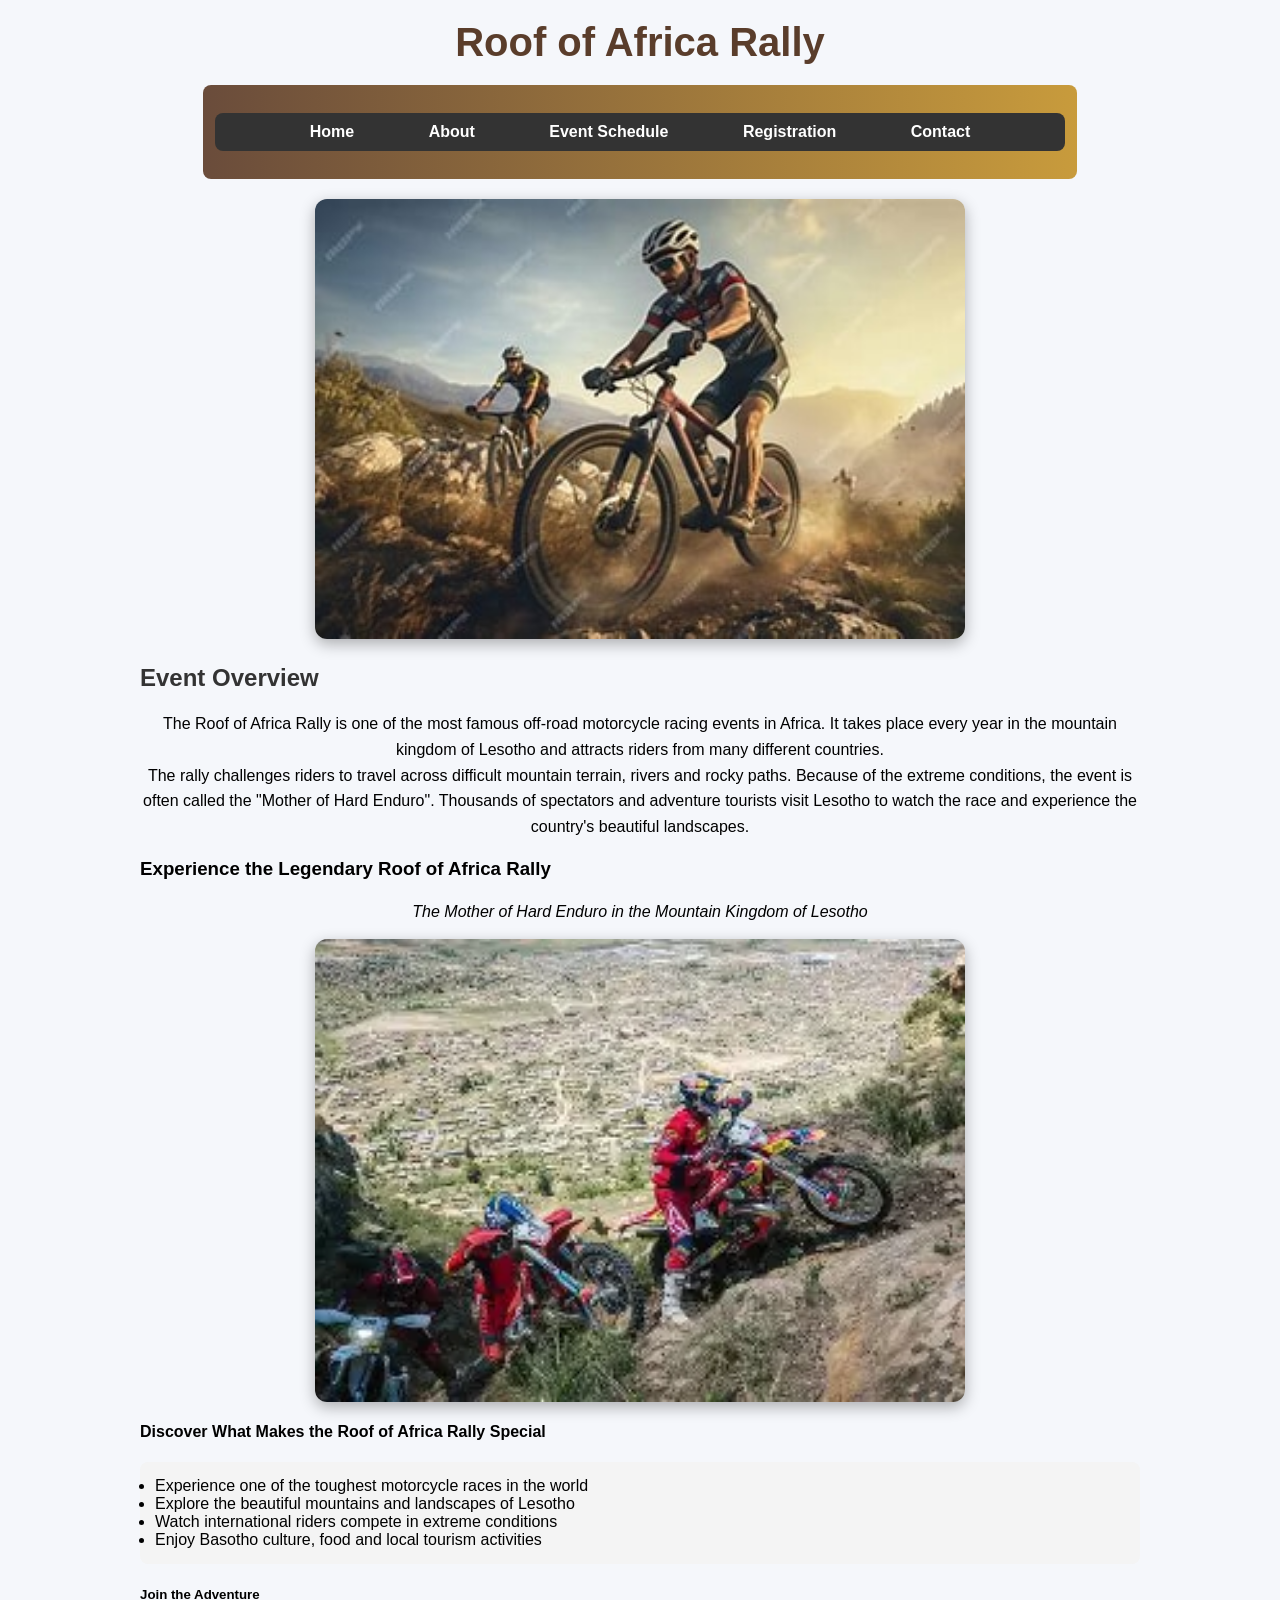
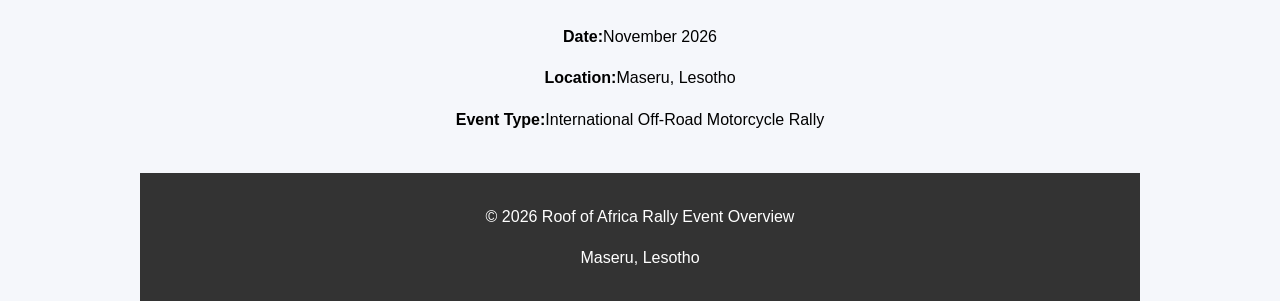
<file: index.html>
<html>
<head>
<title> Roof of Africa Rally-Home</title>
<h1>Roof of Africa Rally</h1>
<link rel="stylesheet" href="style.css">
</head>
<body>
 <nav>
<ul>
  <li><a href="index.html">Home</a> </li>
 <li> <a href="about.html">About</a></li> 
 <li> <a href="programme.html">Event Schedule</a> </li>
<li><a href="tickets.html">Registration</a></li>
<li><a href="contact.html">Contact</a></li>
    </nav>
</ul>
<img src="OIP.jpg" class="banner" alt="Riders competing in the Roof of Africa Rally in Lesotho"width="500" height="250">
<h2>Event Overview</h2>
<p>
The Roof of Africa Rally is one of the most famous off-road motorcycle racing events in Africa. 
It takes place every year in the mountain kingdom of Lesotho and attracts riders from many 
different countries.<br>The rally challenges riders to travel across difficult mountain terrain, rivers and rocky 
paths. Because of the extreme conditions, the event is often called the "Mother of Hard 
Enduro". Thousands of spectators and adventure tourists visit Lesotho to watch the race 
and experience the country's beautiful landscapes.
</p>
<h3>Experience the Legendary Roof of Africa Rally</h3>
<center><p><I>The Mother of Hard Enduro in the Mountain Kingdom of Lesotho</I></p></center>
<img src="OIPP.webp" alt="Riders competing in the Roof of Africa Rally in Lesotho"width="500" height="250">


<h4>Discover What Makes the Roof of Africa Rally Special</h4>
<ul>
<li>Experience one of the toughest motorcycle races in the world</li>
<li>Explore the beautiful mountains and landscapes of Lesotho</li>
<li>Watch international riders compete in extreme conditions</li>
<li>Enjoy Basotho culture, food and local tourism activities</li>
</ul>
<h5><b>Join the Adventure</b></h5>
<p><b>Date:</b>November 2026</p>
<p><b>Location:</b>Maseru, Lesotho</p>
<p><b>Event Type:</b>International Off-Road Motorcycle Rally</p>
<footer>
<p>© 2026 Roof of Africa Rally Event Overview</p>
<p>Maseru, Lesotho</p>
</footer>
</body>
</html>
</file>
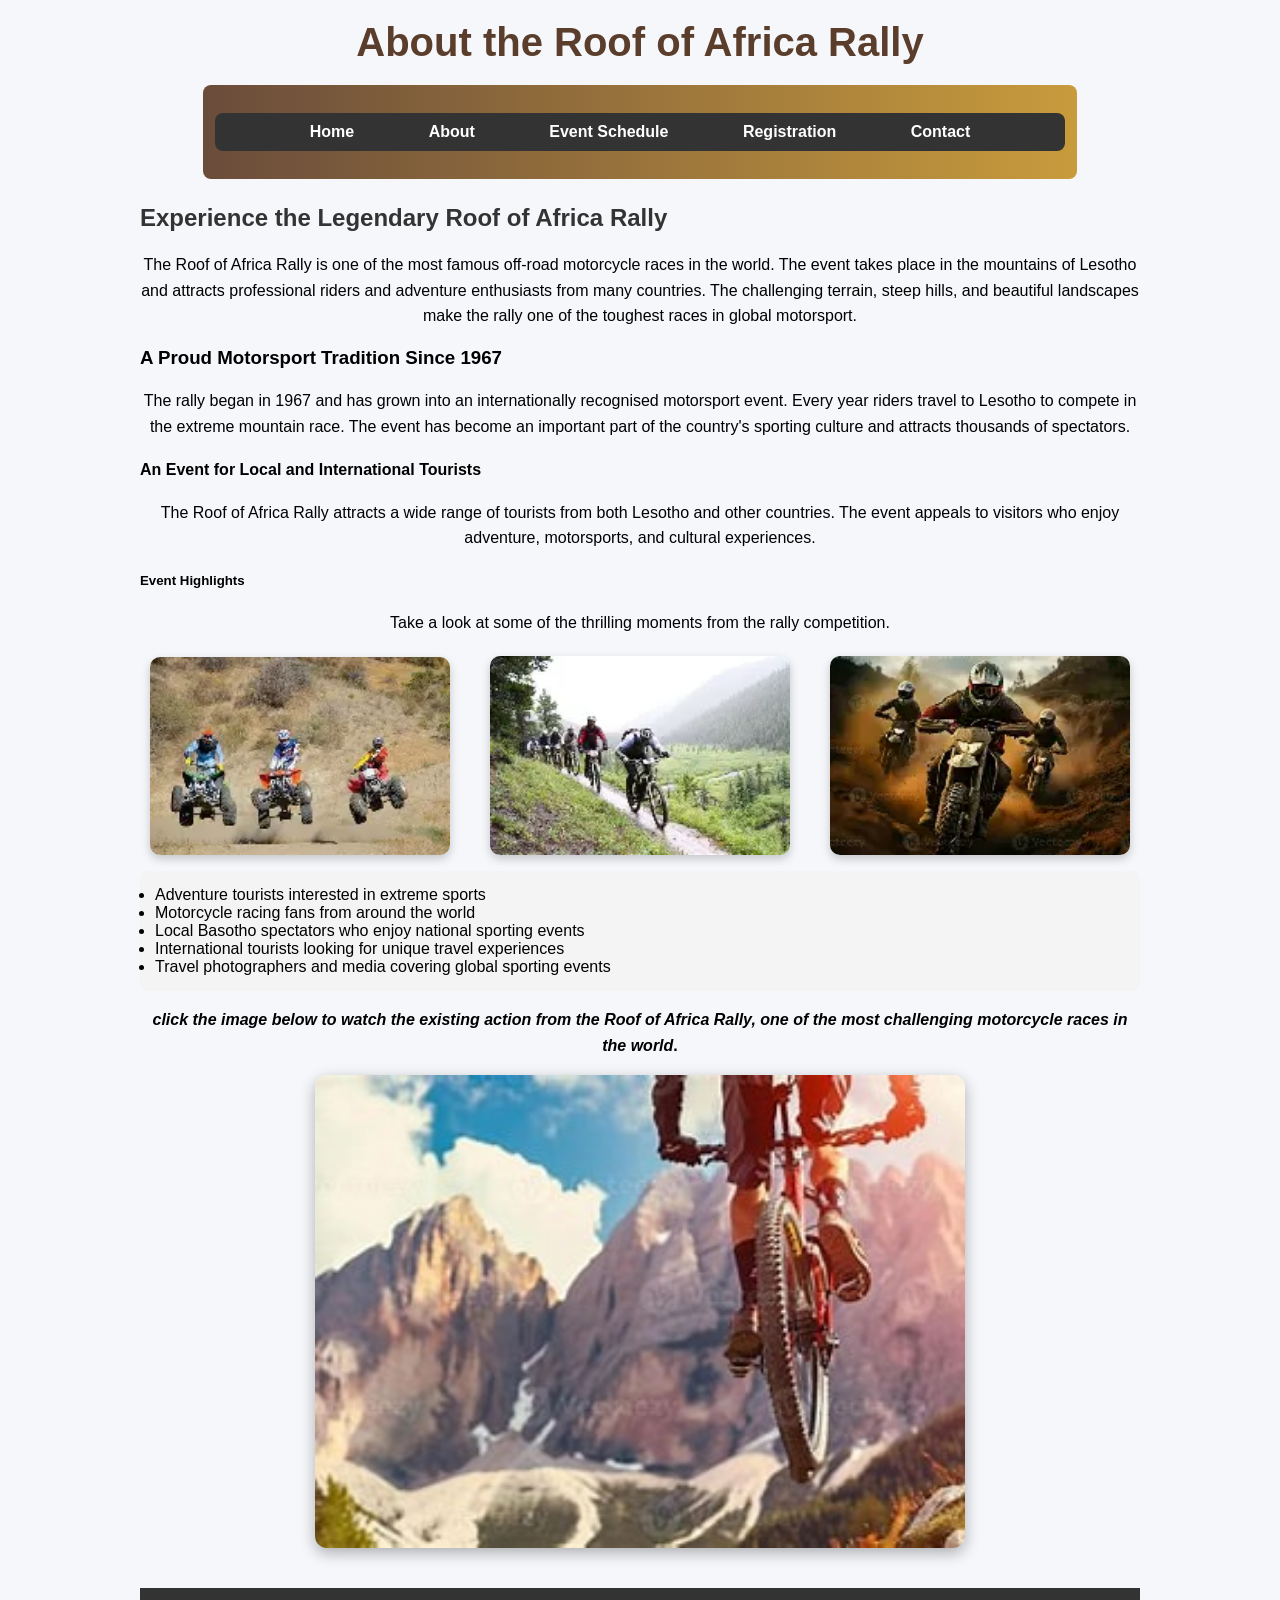
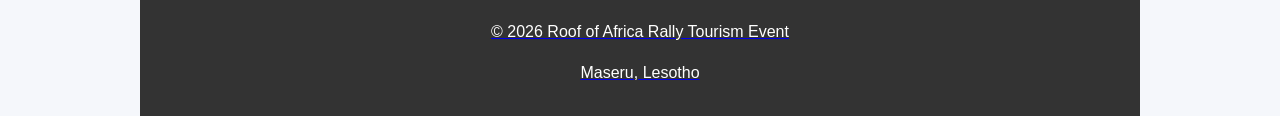
<file: about.html>
<html>
<head>
<title>About the Event</title>
<h1>About the Roof of Africa Rally</h1>
<link rel="stylesheet" href="style.css">
</head>
<body>
<nav>
<ul>
<li><a href="index.html">Home</a></li>
<li><a href="about.html">About</a></li>
<li><a href="programme.html">Event Schedule</a></li>
<li><a href="tickets.html">Registration</a></li>
<li><a href="contact.html">Contact</a></li>
</ul>
</nav>

<h2>Experience the Legendary Roof of Africa Rally</h2>
<p>
The Roof of Africa Rally is one of the most famous off-road motorcycle races in the world. 
The event takes place in the mountains of Lesotho and attracts professional riders and 
adventure enthusiasts from many countries. The challenging terrain, steep hills, and 
beautiful landscapes make the rally one of the toughest races in global motorsport.
</p>
<h3>A Proud Motorsport Tradition Since 1967</h3>
<p>
The rally began in 1967 and has grown into an internationally recognised motorsport event. 
Every year riders travel to Lesotho to compete in the extreme mountain race. The event has 
become an important part of the country's sporting culture and attracts thousands of 
spectators.
</p>
<h4>An Event for Local and International Tourists</h4>
<p>
The Roof of Africa Rally attracts a wide range of tourists from both Lesotho and other
countries. The event appeals to visitors who enjoy adventure, motorsports, and cultural
experiences.
</p>
<h5>Event Highlights</h5>
<p>Take a look at some of the thrilling moments from the rally competition.</p>
<div class="gallery">
<img src="rally1.webp" alt="Rally riders" width="300">
<img src="rally2.webp" alt="Mountain race" width="300">
<img src="rally3.webp" alt="Motorcycle competition" width="300">
</div>
<ul>
<li>Adventure tourists interested in extreme sports</li>
<li>Motorcycle racing fans from around the world</li>
<li>Local Basotho spectators who enjoy national sporting events</li>
<li>International tourists looking for unique travel experiences</li>
<li>Travel photographers and media covering global sporting events</li>
</ul>
<p>
<b><I>click the image below to watch the existing action from the Roof of Africa Rally, one of the most challenging motorcycle  races in the world</I>.</b>
</p>
<p>
<a 
href='https://www.youtube.com/watch?v=NGDMX51AZIc&pp=0gcJCa4KAYcqIYzv'><img src="riders.jpg"width="350" height="250"
</a>
</p>
<footer>
<p>© 2026 Roof of Africa Rally Tourism Event</p>
<p>Maseru, Lesotho</p>
</footer>
</body>
</html>
</file>
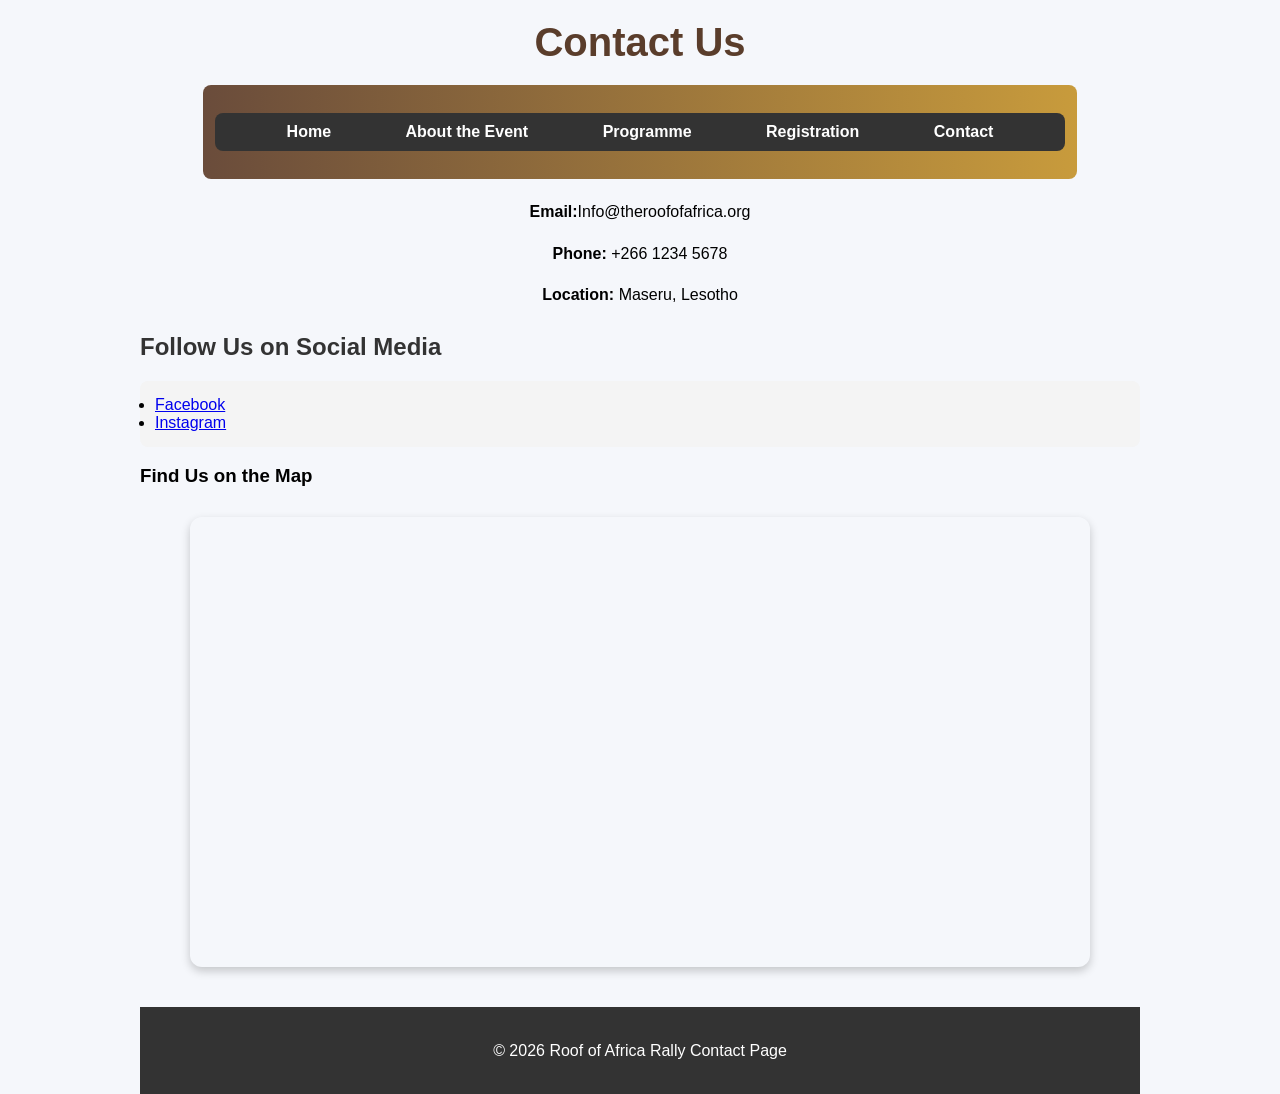
<file: contact.html>
<html>
<head>
<title>Contact & Social Media</title>
<link rel="stylesheet" href="style.css">
<h1>Contact Us</h1>
</head>
<body>
<nav>
<ul>
<li><a href="index.html">Home</a></li>
<li><a href="about.html">About the Event</a></li>
<li><a href="programme.html">Programme</a></li>
<li><a href="tickets.html"> Registration</a></li>
<li><a href="contact.html">Contact</a></li>
</ul>
</nav>

<p><b>Email:</b>Info@theroofofafrica.org</p>
<p><b>Phone:</b> +266 1234 5678</p>
<p><b>Location:</b> Maseru, Lesotho</p>
<h2>Follow Us on Social Media</h2>
<ul>
<li><a href="https://www.bing.com/ck/a?!&&p=d401c7583efd204a384ae39ce1b6f369777f6d416adce3994c5e9b912f525c16JmltdHM9MTc3Mjc1NTIwMA&ptn=3&ver=2&hsh=4&fclid=159d1203-ec3f-673a-0760-070fedc266f8&psq=Roof+of+AFfricA+RALLY+FFACEEBOK+LINK&u=a1aHR0cHM6Ly93d3cuZmFjZWJvb2suY29tL3RoZXJvb2ZvZmFmcmljYS9wb3N0cy8yNTg1NTg3NzUxNzY2Mzk2Lw" target="_blank">Facebook</a></li>
<li><a href="https://www.bing.com/ck/a?!&&p=1e5c80f7160d99dbccf8988d891e32b5e979247c656c31dbd8ff3cfa710c16b4JmltdHM9MTc3Mjc1NTIwMA&ptn=3&ver=2&hsh=4&fclid=159d1203-ec3f-673a-0760-070fedc266f8&psq=ROOF+OF+AFRICA+INSTTAGRAM+LINK&u=a1aHR0cHM6Ly93d3cuaW5zdGFncmFtLmNvbS90aGVyb29mb2ZhZnJpY2Ev" target="_blank">Instagram</a></li>
</ul>
<h3>Find Us on the Map</h3>
<iframe 
src="https://www.google.com/maps?q=Maseru,Lesotho&output=embed"
width="100%"
height="450"
style="border:0;"
allowfullscreen=""
loading="lazy">
</iframe>
<footer>
<p>© 2026 Roof of Africa Rally Contact Page</p>
</footer>
</body>
</html>
</file>
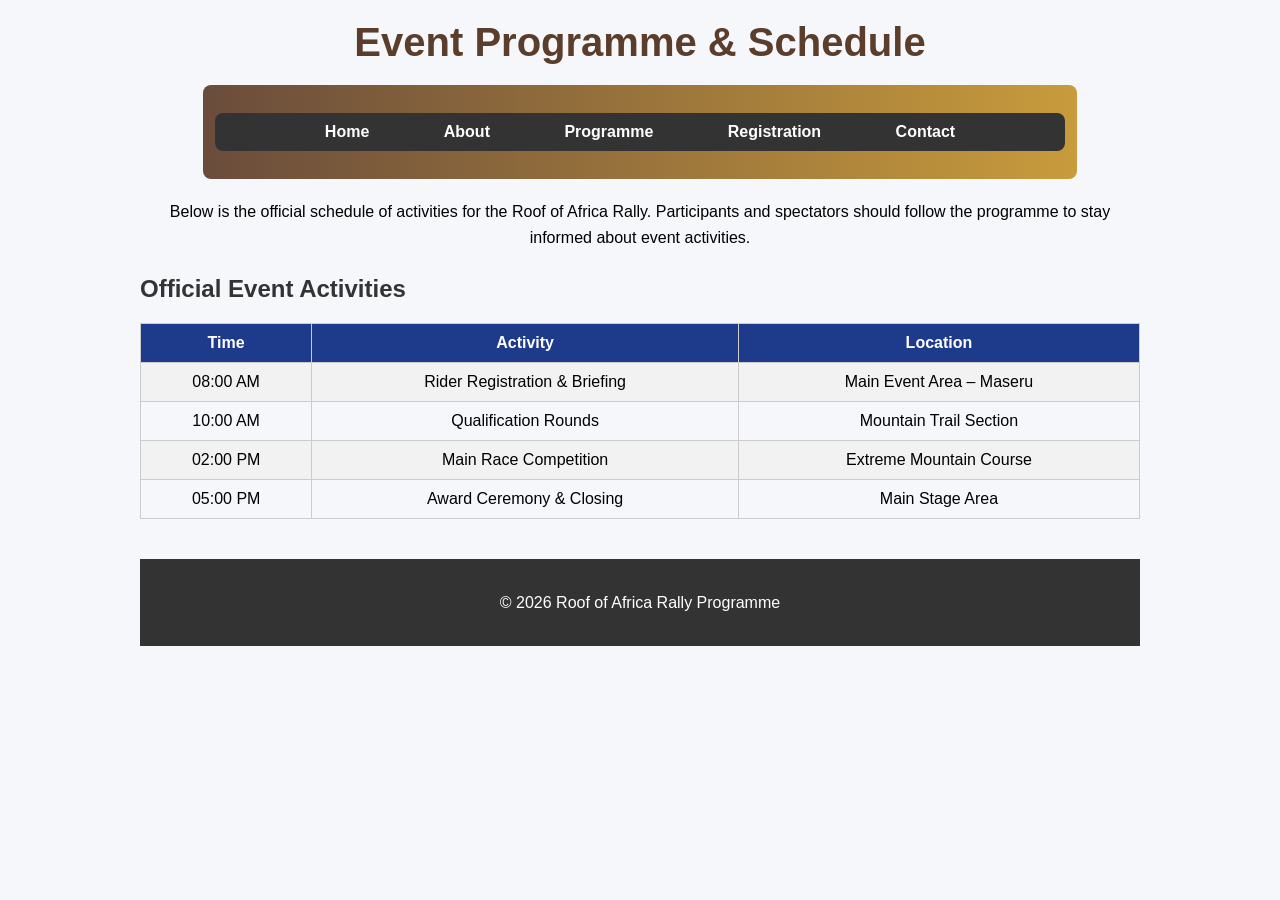
<file: programme.html>
<html>
<head>
<title>Programme/Schedule</title>
<h1>Event Programme & Schedule</h1>
<link rel="stylesheet" href="style.css">
</head>
<body>
<nav>
<ul>
<li><a href="index.html">Home</a></li>
<li><a href="about.html">About</a></li>
<li><a href="programme.html">Programme</a></li>
<li><a href="tickets.html">Registration</a></li>
<li><a href="contact.html">Contact</a></li>
</ul>
</nav>

<p>
Below is the official schedule of activities for the Roof of Africa Rally.
Participants and spectators should follow the programme to stay informed about event activities.
</p>
<h2>Official Event Activities</h2>
<table border="1" cellpadding="10" cellspacing="0">

<tr>
<th>Time</th>
<th>Activity</th>
<th>Location</th>
</tr>

<tr>
<td>08:00 AM</td>
<td>Rider Registration & Briefing</td>
<td>Main Event Area – Maseru</td>
</tr>

<tr>
<td>10:00 AM</td>
<td>Qualification Rounds</td>
<td>Mountain Trail Section</td>
</tr>

<tr>
<td>02:00 PM</td>
<td>Main Race Competition</td>
<td>Extreme Mountain Course</td>
</tr>

<tr>
<td>05:00 PM</td>
<td>Award Ceremony & Closing</td>
<td>Main Stage Area</td>
</tr>

</table>

<footer>
<p>© 2026 Roof of Africa Rally Programme</p>
</footer>

</body>

</html>
</file>
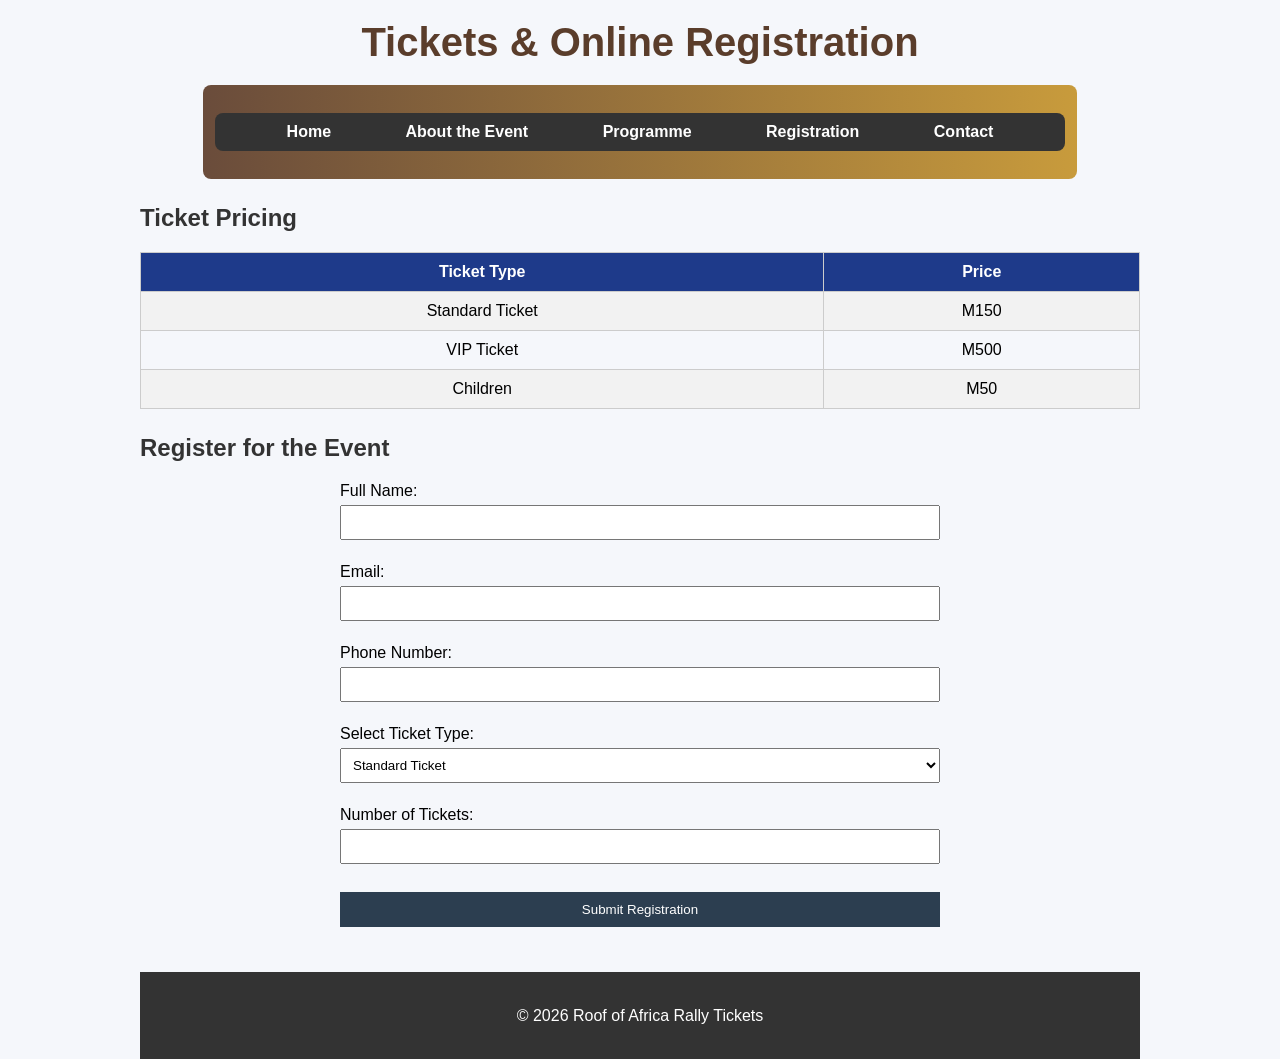
<file: tickets.html>
<html>
<head>
<title>Tickets / Registration</title>
<h1>Tickets & Online Registration</h1>
<link rel="stylesheet" href="style.css">
</head>
<body>
<nav>
<ul>
<li><a href="index.html">Home</a></li>
<li><a href="about.html">About the Event</a></li>
<li><a href="programme.html">Programme</a></li>
<li><a href="tickets.html">Registration</a></li>
<li><a href="contact.html">Contact</a></li>
</ul>
</nav>


<h2>Ticket Pricing</h2>

<table cellpadding="10" cellspacing="0" border="1">

<tr>
<th>Ticket Type</th>
<th>Price</th>
</tr>

<tr>
<td>Standard Ticket</td>
<td>M150</td>
</tr>

<tr>
<td>VIP Ticket</td>
<td>M500</td>
</tr>

<tr>
<td>Children</td>
<td>M50</td>
</tr>

</table>

<h2>Register for the Event</h2>

<form>

<label>Full Name:</label><br>
<input type="text" name="fullname" required><br><br>

<label>Email:</label><br>
<input type="email" name="email" required><br><br>

<label>Phone Number:</label><br>
<input type="tel" name="phone" required><br><br>

<label>Select Ticket Type:</label><br>
<select name="ticket">
<option>Standard Ticket</option>
<option>VIP Ticket</option>
<option>Children</option>
</select>

<br><br>

<label>Number of Tickets:</label><br>
<input type="number" name="quantity" min="1" required><br><br>

<input type="submit" value="Submit Registration">

</form>

<footer>
<p>© 2026 Roof of Africa Rally Tickets</p>
</footer>

</body>

</html>
</file>
<file: style.css>
/* Page styling */
body{
font-family: Arial, sans-serif;
margin:0;
padding:0;
background-color:#f4f4f4;
}

/* Navigation menu */
nav ul{
list-style:none;
background:#333;
padding:10px;
text-align:center;
}

nav ul li{
display:inline;
margin:15px;
}

nav ul li a{
color:white;
text-decoration:none;
font-weight:bold;
}

nav ul li a:hover{
color:yellow;
}

/* Headings */
h1{
text-align:center;
color:#2c3e50;
}

h2{
color:#34495e;
margin-top:20px;
}

/* Paragraphs */
p{
line-height:1.6;
}

/* Images */
img{
max-width:100%;
height:auto;
display:block;
margin:auto;
}

/* Tables */
table{
width:80%;
margin:auto;
border-collapse:collapse;
}

table, th, td{
border:1px solid #ccc;
padding:10px;
text-align:center;
}

/* Forms */
form{
width:60%;
margin:auto;
}

input, select{
width:100%;
padding:8px;
margin:5px 0;
}

/* Buttons */
input[type="submit"]{
background-color:#2c3e50;
color:white;
border:none;
padding:10px 20px;
cursor:pointer;
}

input[type="submit"]:hover{
background-color:#1a252f;
}
iframe{
width:90%;
height:450px;
display:block;
margin:30px auto;
border-radius:12px;
box-shadow:0px 4px 10px rgba(0,0,0,0.2);
}
/* Footer */
footer{
text-align:center;
padding:20px;
background:#333;
color:white;
margin-top:20px;
}
h1{
text-align:center;
color:#2c3e50;
margin-top:20px;
}
p{
margin-bottom:15px;
line-height:1.6;
}
ul{
background:#f4f4f4;
padding:15px;
border-radius:8px;
}
nav{
background:#444;
padding:10px;
text-align:center;
}

nav a{
color:white;
margin:15px;
text-decoration:none;
font-weight:bold;
}

nav a:hover{
color:yellow;
}
body{
font-family:Arial, sans-serif;
max-width:1000px;
margin:auto;
}
h2{
margin-top:25px;
color:#333;
}
footer{
background:#1e3a8a;
color:white;
text-align:center;
padding:15px;
margin-top:40px;
}
table{
width:100%;
border-collapse:collapse;
margin-top:20px;
}

.gallery{
display:flex;
justify-content:center;
gap:20px;
flex-wrap:wrap;
margin-top:20px;
}

.gallery img{
width:300px;
border-radius:10px;
box-shadow:0px 4px 10px rgba(0,0,0,0.2);
transition:transform 0.3s;
}

.gallery img:hover{
transform:scale(1.05);
}

th{
background:#1e3a8a;
color:white;
padding:10px;
}

td{
padding:10px;
text-align:center;
}

tr:nth-child(even){
background:#f2f2f2;
}
body{
font-family:Arial, sans-serif;
background:#f5f7fb;
margin:auto;
max-width:1000px;
}
nav{
background:#1e3a8a;
padding:12px;
text-align:center;
}
<h2>Event Highlights</h2>

<img src="rally1.jpg" alt="Rally riders" width="300">
<img src="rally2.jpg" alt="Mountain race" width="300">
<img src="rally3.jpg" alt="Motorcycle competition" width="300">
/* General Page Style */
body{
background:#f4f4f4;
font-family:Arial, sans-serif;
margin:0;
padding:0;
}

/* Main Title */
h1{
text-align:center;
color:#5a3d2b;
font-size:40px;
margin-top:20px;
margin-bottom:10px;
}

/* Navigation Bar */
nav{
text-align:center;
background:linear-gradient(to right,#6a4c3b,#c89b3c);
padding:12px;
border-radius:8px;
margin:20px auto;
width:85%;
}

/* Navigation Links */
nav a{
color:white;
text-decoration:none;
margin:20px;
font-weight:bold;
font-size:16px;
}

/* Hover Effect */
nav a:hover{
color:#ffd700;
}

/* Tagline Style */
.tagline{
text-align:center;
font-style:italic;
color:#666;
margin-bottom:20px;
}

/* Paragraph Centering */
p{
text-align:center;
}

/* Image Styling */
img{
display:block;
margin:auto;
width:65%;
border-radius:12px;
box-shadow:0px 5px 15px rgba(0,0,0,0.3);
}

/* Footer Style */
footer{
text-align:center;
background:#333;
color:white;
padding:15px;
margin-top:40px;
}
.social-links{
text-align:center;
margin-top:20px;
}

.social-links a{
display:inline-block;
margin:10px;
font-weight:bold;
color:#6a4c3b;
text-decoration:none;
}

.social-links a:hover{
color:#c89b3c;
}
</file>
